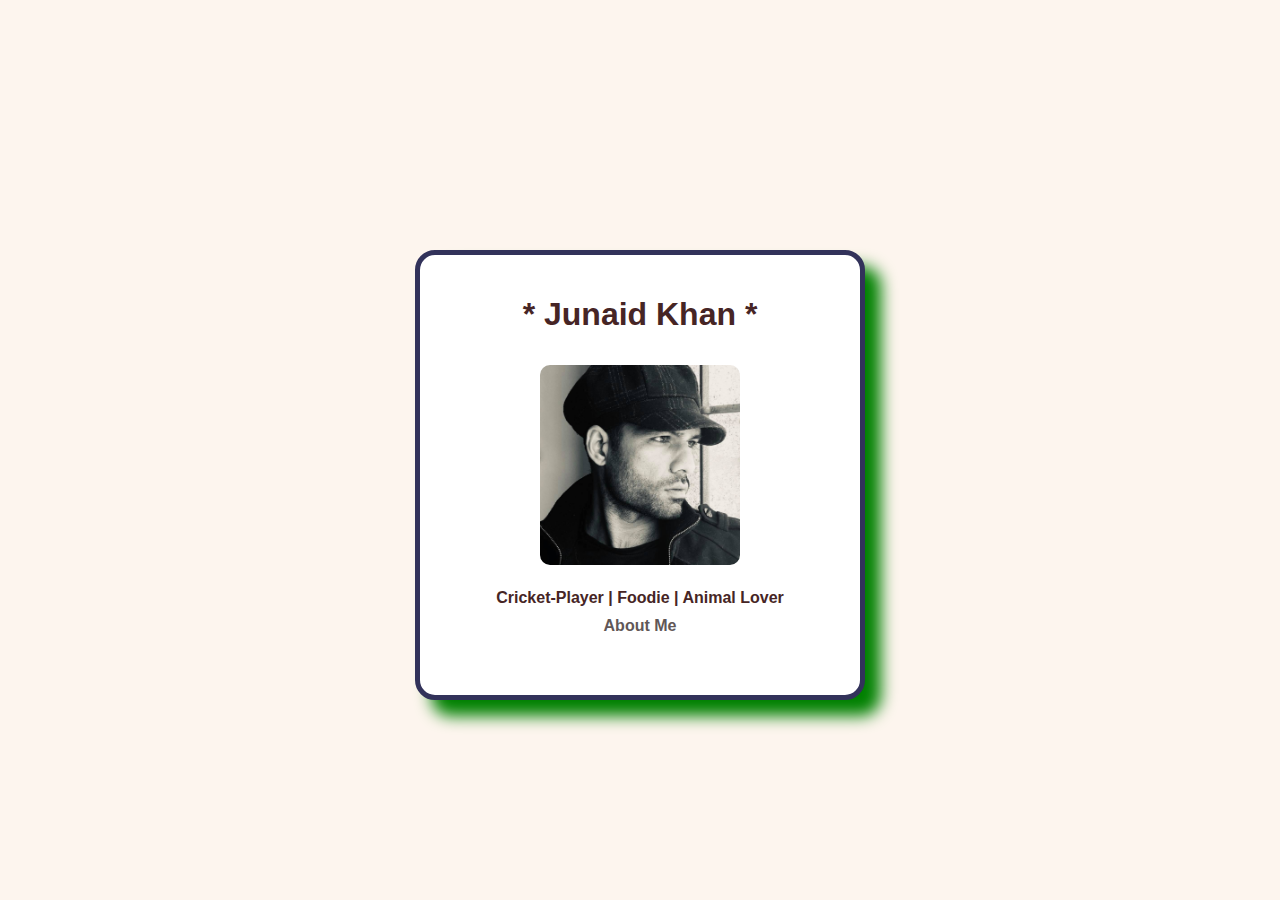
<file: index.html>
<!DOCTYPE html>
<html lang="en">
<head>
    <meta charset="UTF-8">
    <meta name="viewport" content="width=device-width, initial-scale=1.0">
    <link rel="stylesheet" href="styles.css">
    <link rel="stylesheet" href="https://cdnjs.cloudflare.com/ajax/libs/font-awesome/5.15.1/css/all.min.css" integrity="sha512-+4zCK9k+qNFUR5X+cKL9EIR+ZOhtIloNl9GIKS57V1MyNsYpYcUrUeQc9vNfzsWfV28IaLL3i96P9sdNyeRssA==" crossorigin="anonymous" />
    <title>Junaid Khan</title>
</head>
<body>
<div class="container">
    <h1>* Junaid Khan *</h1>
    <img id="profile-pic" src="Junaid-Khan.jpg" /> 
    
    <div class="hobbies"><strong>Cricket-Player | Foodie | Animal Lover</strong>  </div>
    
    <div><a href="about.html"> <strong> About Me</strong></a></div> 
   
    <div class="instatwt"> <a href="https://www.facebook.com/jjjkhann/" target="_blank"> <i id="twt" class="fab fa-facebook fa-2x"></i></a>
       <a href="https://www.instagram.com/jjjkhann" target="_blank"><i id="insta" class="fab fa-instagram fa-2x"></i></a> </div>
      
</div>

    <script src="script.js">

      </script> 
</body>
</html>
</file>
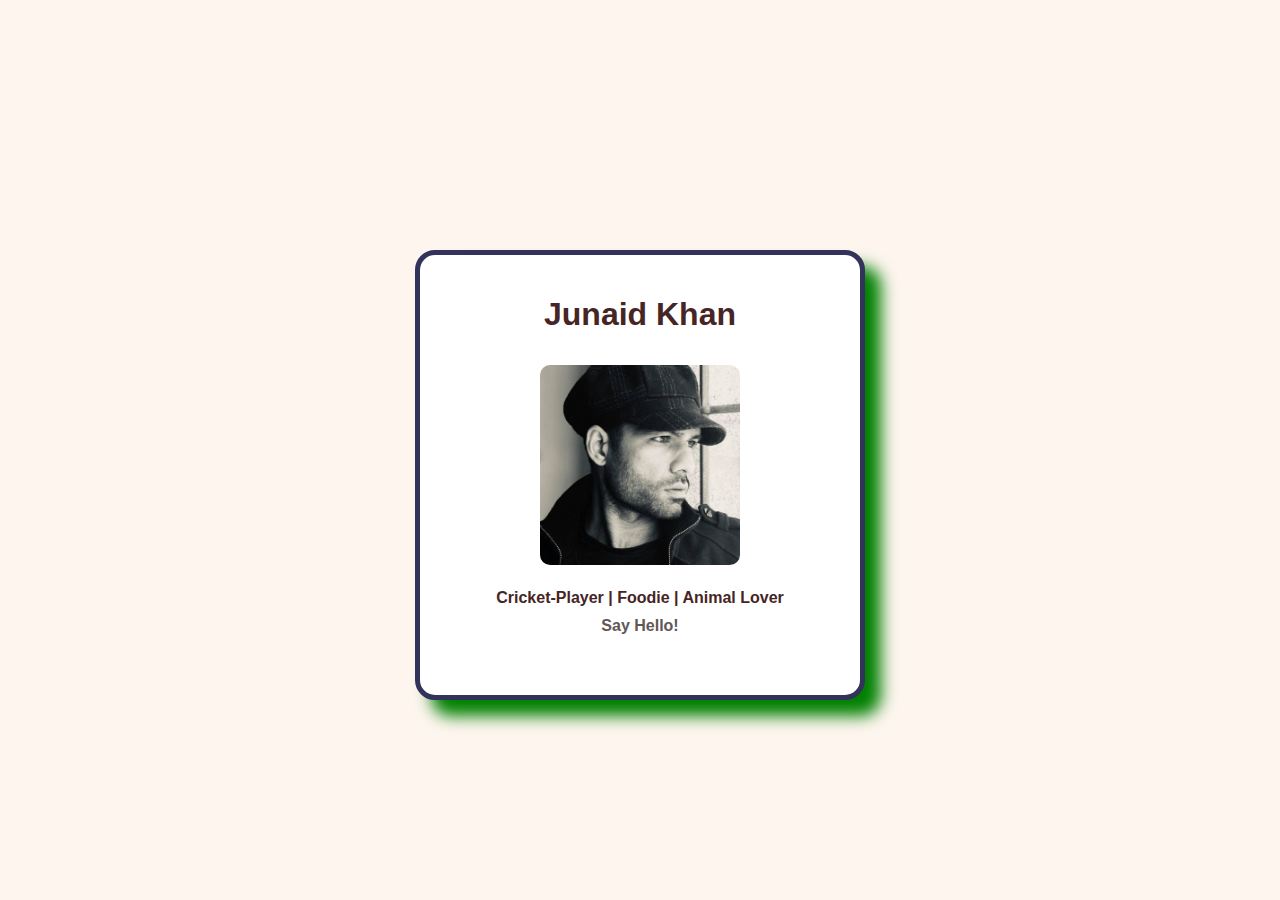
<file: about.html>
<!DOCTYPE html>
<html lang="en">
<head>
    <meta charset="UTF-8">
    <meta name="viewport" content="width=device-width, initial-scale=1.0">
    <link rel="stylesheet" href="styles.css">
    <link rel="stylesheet" href="https://cdnjs.cloudflare.com/ajax/libs/font-awesome/5.15.1/css/all.min.css" integrity="sha512-+4zCK9k+qNFUR5X+cKL9EIR+ZOhtIloNl9GIKS57V1MyNsYpYcUrUeQc9vNfzsWfV28IaLL3i96P9sdNyeRssA==" crossorigin="anonymous" />
    
    <title>About</title>
</head>
<body>
<div class="container">
    <h1> Junaid Khan</h1>
    <img id="profile-pic" src="Junaid-Khan.jpg" /> 
    

    <div class="hobbies"><strong>Cricket-Player | Foodie | Animal Lover</strong>  </div>
    
    <div>
<a href="contact.html"> <strong> Say Hello! </strong> </a> 
</div> 
   
    <div class="instatwt"><a href="https://www.facebook.com/jjjkhann/" target="_blank"> <i id="twt" class="fab fa-facebook fa-2x"></i></a>
       <a href="https://www.instagram.com/jjjkhann" target="_blank"><i id="insta" class="fab fa-instagram fa-2x"></i></a> </div>
      
</div>
    <script src="script.js">
      </script> 
</body>
</html>
</file>
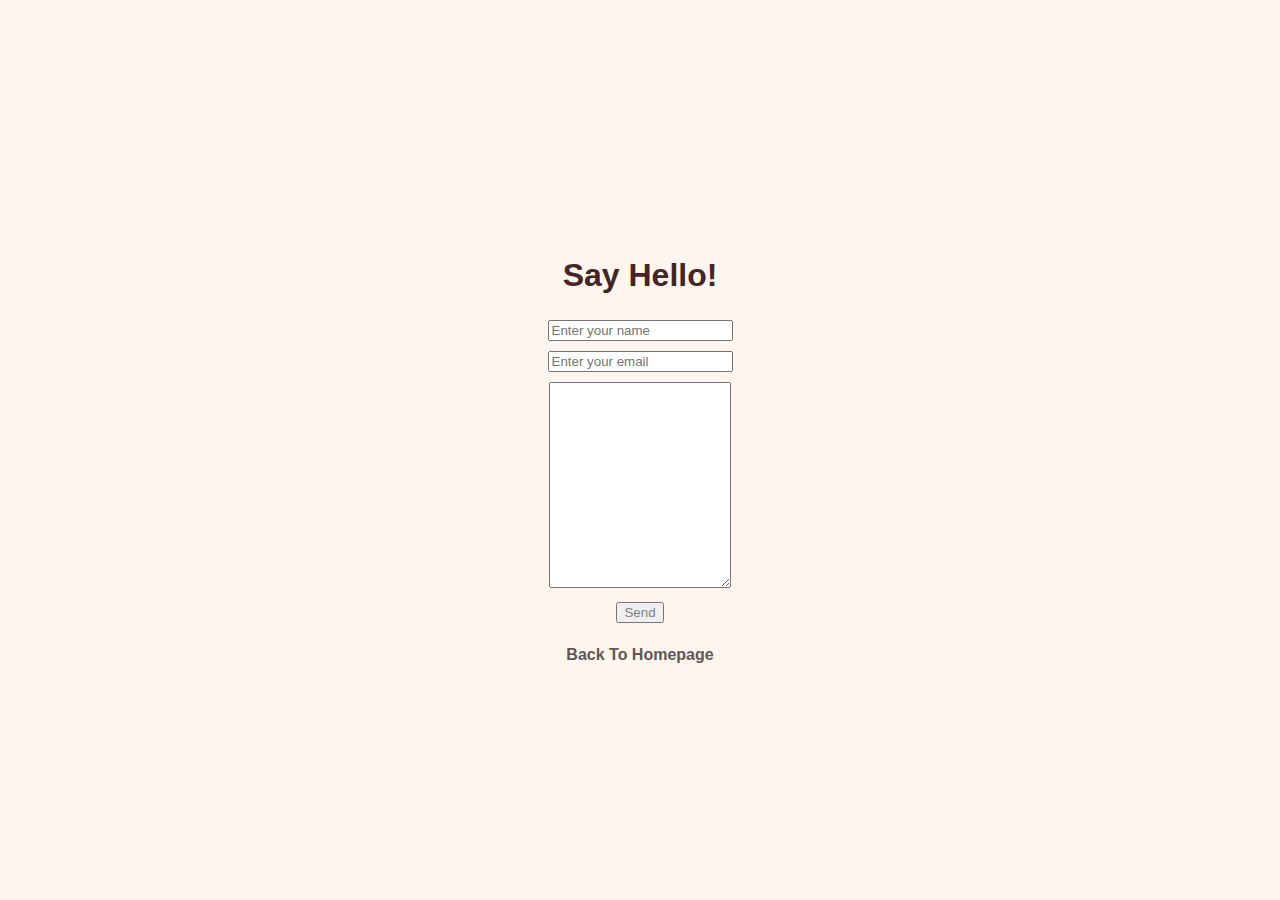
<file: contact.html>
<!DOCTYPE html>
<html lang="en">
<head>
    <meta charset="UTF-8">
    <meta name="viewport" content="width=device-width, initial-scale=1.0">
    <link rel="stylesheet" href="styles.css">
    <link rel="stylesheet" href="https://cdnjs.cloudflare.com/ajax/libs/font-awesome/5.15.1/css/all.min.css" integrity="sha512-+4zCK9k+qNFUR5X+cKL9EIR+ZOhtIloNl9GIKS57V1MyNsYpYcUrUeQc9vNfzsWfV28IaLL3i96P9sdNyeRssA==" crossorigin="anonymous" />
    <title>Contact</title>
</head>
<body>
  <div>
  <h1>Say Hello!</h1>

    <form name="Say hello" netlify> 
      <input class="form" type="text" name="name" id="name" placeholder="Enter your name"> <br>
      <input class="form" type="text" name="name" id="email" placeholder="Enter your email">
      <br>
      <textarea class="form" id="subject" placeholder="Say everything Don't hide anything" style="height: 200px" > </textarea> <br>
      <button class="form" type="submit"> Send </button>
      <br>
      <br>
     <div><a href="index.html"> <strong> Back To Homepage </strong></a></div> 
    </div>
</body>
</html>
</file>
<file: styles.css>
body {
  font-family: -apple-system, BlinkMacSystemFont, "Segoe UI", Roboto, Oxygen,
    Ubuntu, Cantarell, "Open Sans", "Helvetica Neue", sans-serif;
  justify-content: center;
  background: rgb(253, 245, 238);
  height: 100vh;
  display: flex;
  padding: 0;
  margin: 0;
  color: rgb(70, 37, 37);
  align-items: center;
  text-align: center;
  box-shadow: 20px 20px ;
}

.container {
  background: white;
  margin-top: 50px;
  padding: 20px;
  border: solid 5px rgb(50, 50, 90);
  
  height: 400px;
  width: 400px;
  border-radius: 20px;
  box-shadow: 16px 16px 16px green;
}
.dark {
  background: black; 

}
.hobbies {
  padding: 10px;
}

#profile-pic {
  border-radius: 20px;
  height: 200px;
  width: 200px;
  border: 5px;
  padding: 10px 10px;
}
a {
  text-decoration: none;
  color: rgb(97, 87, 87);

  margin: 30px 0px;
  padding: 0px;
}

#twt {
  color: #3b5998;
}
.instatwt {
  margin-top: 10px;
}

#insta {
  color: #4c68d7;
  margin-right: 0px;
  margin-left: 10px;
}

.form {
  
  margin: 5px;
  font-size: 18px
  font-family: -apple-system, BlinkMacSystemFont, 'Segoe UI', Roboto, Oxygen, Ubuntu, Cantarell, 'Open Sans', 'Helvetica Neue', sans-serif;
  
}
button {
  color: gray;
  font: bold;
}
</file>
